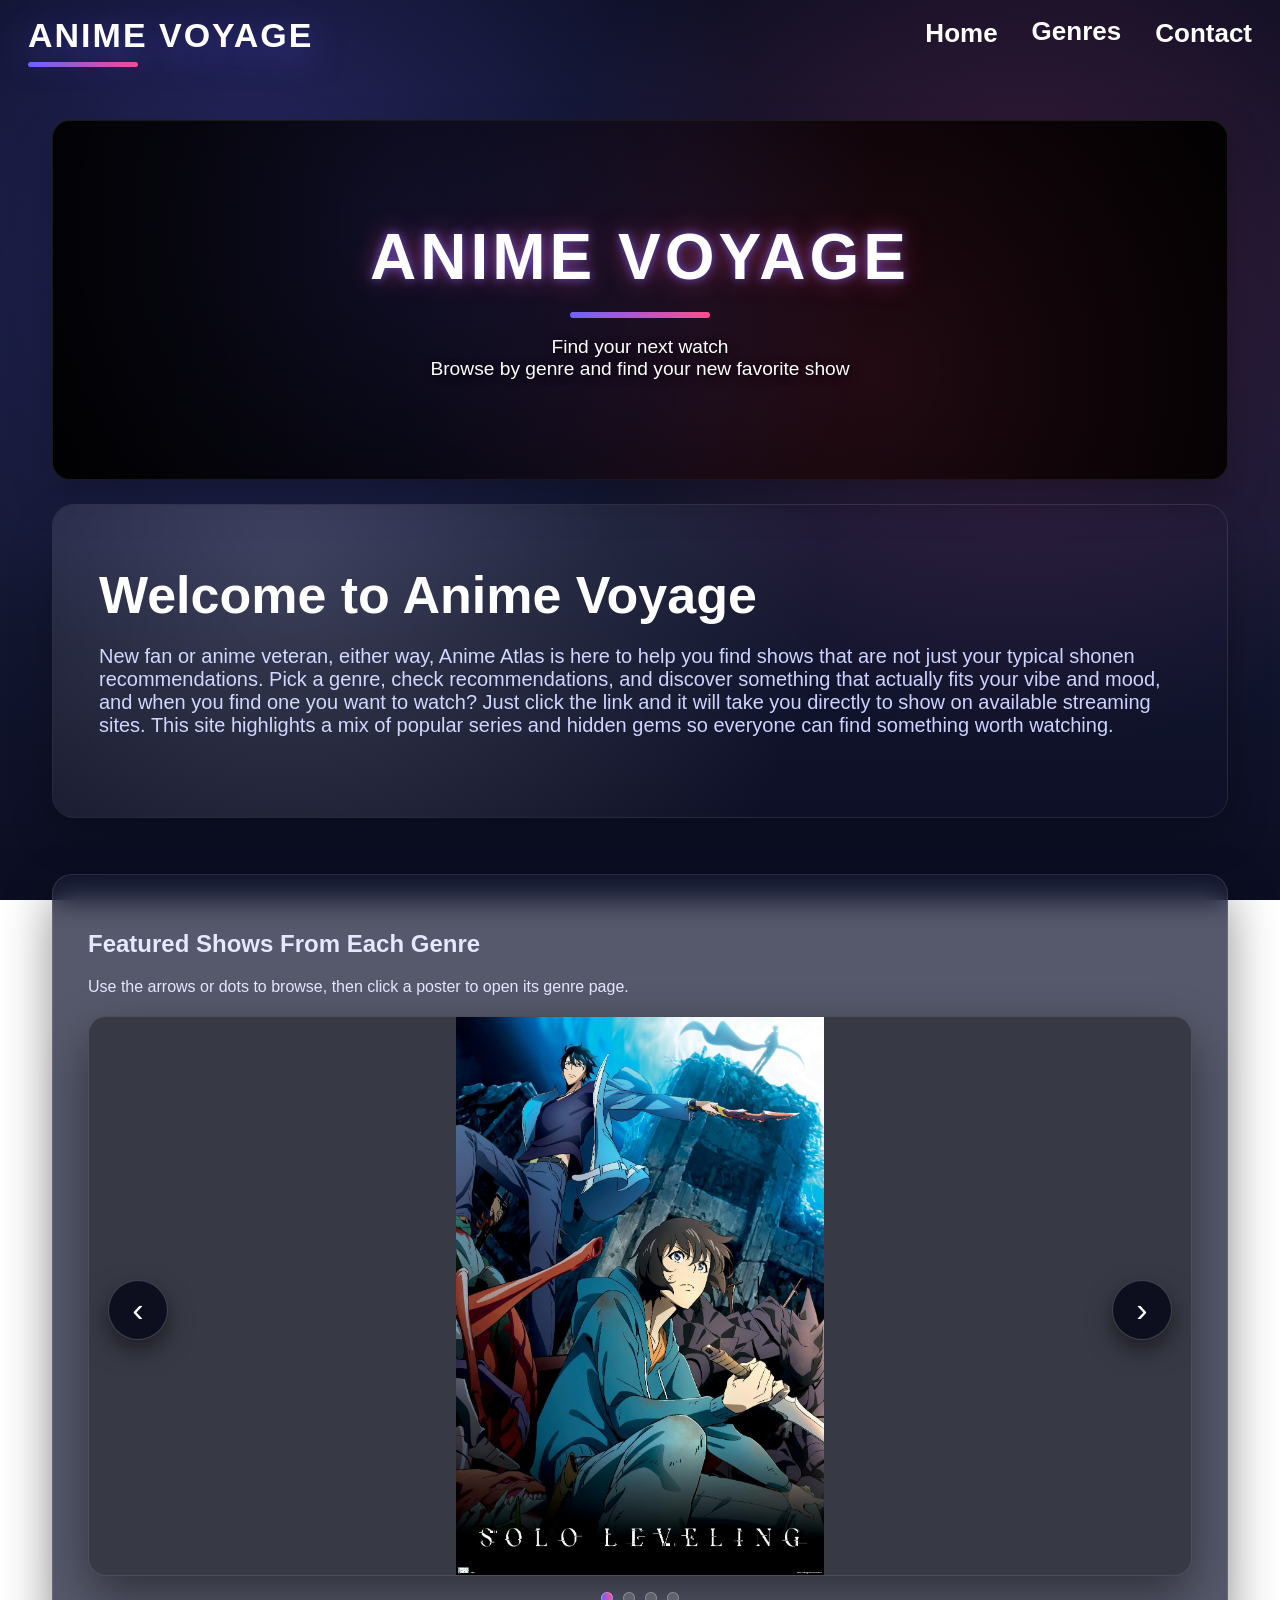
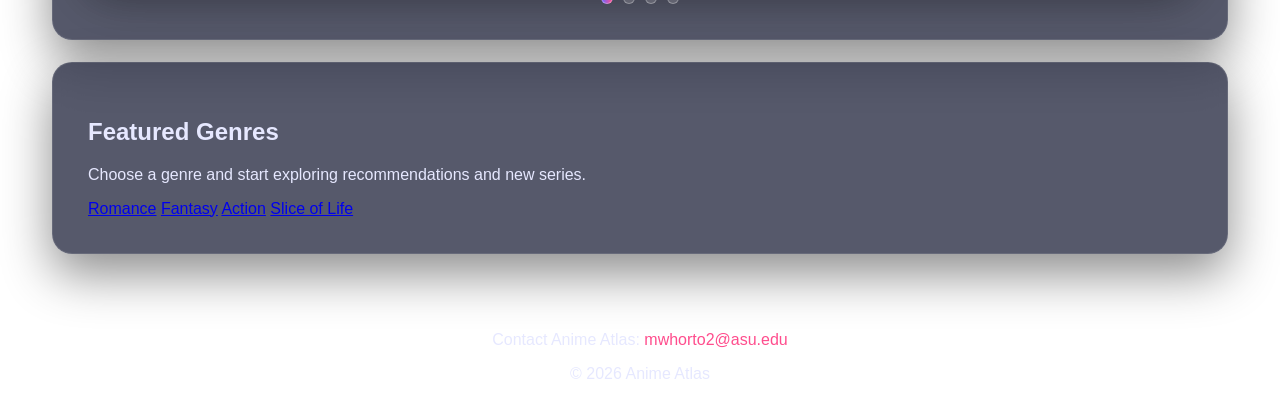
<file: index.html>
<!DOCTYPE html>
<html lang="en">
  <meta name="description" content="Anime Voyage is a website that helps fans discover anime across genres including romance, fantasy, action, and slice of life.">

<meta name="keywords" content="anime, anime recommendations, romance anime, fantasy anime, action anime, slice of life anime, anime voyage">

<meta name="author" content="Your Name">

<meta name="viewport" content="width=device-width, initial-scale=1.0">

<meta charset="UTF-8">
<head>
  <meta charset="UTF-8" />
  <meta name="viewport" content="width=device-width, initial-scale=1.0" />
  <title>Anime Voyage | Home</title>
  <link rel="stylesheet" href="style.css" />
</head>

<body>

<div id="wrapper">

  <header class="site-header">
    <a class="brand-link" href="index.html">Anime Voyage</a>
  </header>

  <nav class="site-nav" aria-label="Main navigation">
    <a href="index.html">Home</a>

    <details class="menu">
      <summary>Genres</summary>
      <div class="menu-panel">
        <a href="romance.html">Romance</a>
        <a href="fantasy.html">Fantasy</a>
        <a href="action.html">Action</a>
        <a href="SOL.html">Slice of Life</a>
      </div>
    </details>

    <a href="contact.html">Contact</a>
  </nav>

  <div class="video-banner">
    <video autoplay muted loop playsinline>
      <source src="animebanner.mp4" type="video/mp4">
      Your browser does not support the video tag.
    </video>

    <div class="banner-text">
      <h1 class="hero-title">ANIME VOYAGE</h1>
      <div class="hero-line"></div>
      <p>
        Find your next watch<br>
        Browse by genre and find your new favorite show
      </p>
    </div>
  </div>
</header>

    <main>

      <section class="hero hero-fantasy">
        <div class="hero-inner">
          <h2>Welcome to Anime Voyage</h2>
          <p>
            New fan or anime veteran, either way, Anime Atlas is here to help you find shows that are not just your typical shonen recommendations.
            Pick a genre, check recommendations, and discover something that actually fits your vibe and mood, and when you find one you want to watch?
            Just click the link and it will take you directly to show on available streaming sites. 
            This site highlights a mix of popular series and hidden gems so everyone can find something worth watching.
          </p>
        </div>
      </section>

    

      <section class="panel slider-panel">
        <h2>Featured Shows From Each Genre</h2>
        <p class="muted">Use the arrows or dots to browse, then click a poster to open its genre page.</p>

        <div class="carousel" aria-label="Featured shows carousel">
          <input type="radio" name="slides" id="s1" checked>
          <input type="radio" name="slides" id="s2">
          <input type="radio" name="slides" id="s3">
          <input type="radio" name="slides" id="s4">

          <div class="carousel-viewport">
            <div class="carousel-track">
              <a class="carousel-slide" href="action.html">
                <img src="sololeveling.jpg" alt="Solo Leveling">
                <span class="slide-caption">Solo Leveling • Action</span>
              </a>

              <a class="carousel-slide" href="fantasy.html">
                <img src="bookworm.jpg" alt="Ascendance of a Bookworm">
                <span class="slide-caption">Ascendance of a Bookworm • Fantasy</span>
              </a>

              <a class="carousel-slide" href="romance.html">
                <img src="romantickiller.jpg" alt="Romantic Killer">
                <span class="slide-caption">Romantic Killer • Romance</span>
              </a>

              <a class="carousel-slide" href="SOL.html">
                <img src="asilentvoice.jpg" alt="A Silent Voice">
                <span class="slide-caption">A Silent Voice • Slice of Life</span>
              </a>
            </div>
          </div>

         <div class="carousel-arrows" aria-hidden="true">
  <!-- Slide 1 (Solo Leveling) -->
  <label class="arrow left a1" for="s4">‹</label>
  <label class="arrow right a1" for="s2">›</label>

  <!-- Slide 2 (Bookworm) -->
  <label class="arrow left a2" for="s1">‹</label>
  <label class="arrow right a2" for="s3">›</label>

  <!-- Slide 3 (Romantic Killer) -->
  <label class="arrow left a3" for="s2">‹</label>
  <label class="arrow right a3" for="s4">›</label>

  <!-- Slide 4 (A Silent Voice) -->
  <label class="arrow left a4" for="s3">‹</label>
  <label class="arrow right a4" for="s1">›</label>
</div>

       

          <div class="carousel-dots" aria-label="Slide controls">
            <label class="dot" for="s1" aria-label="Slide 1"></label>
            <label class="dot" for="s2" aria-label="Slide 2"></label>
            <label class="dot" for="s3" aria-label="Slide 3"></label>
            <label class="dot" for="s4" aria-label="Slide 4"></label>
          </div>
        </div>
      </section>

      <section class="content-grid">
        <section class="panel">
          <h2>Featured Genres</h2>
          <p class="muted">Choose a genre and start exploring recommendations and new series.</p>

          <div class="chips">
            <a class="chip" href="romance.html">Romance</a>
            <a class="chip" href="fantasy.html">Fantasy</a>
            <a class="chip" href="action.html">Action</a>
            <a class="chip" href="SOL.html">Slice of Life</a>
          </div>
        </section>

      </section>

    </main>

  <footer>
  <p>
    Contact Anime Atlas:
    <a href="mailto:mwhorto2@asu.edu"">mwhorto2@asu.edu</a>
  </p>

  <p>
    &copy; 2026 Anime Atlas
  </p>
</footer>

  </div>
</body>
</html>
</file>
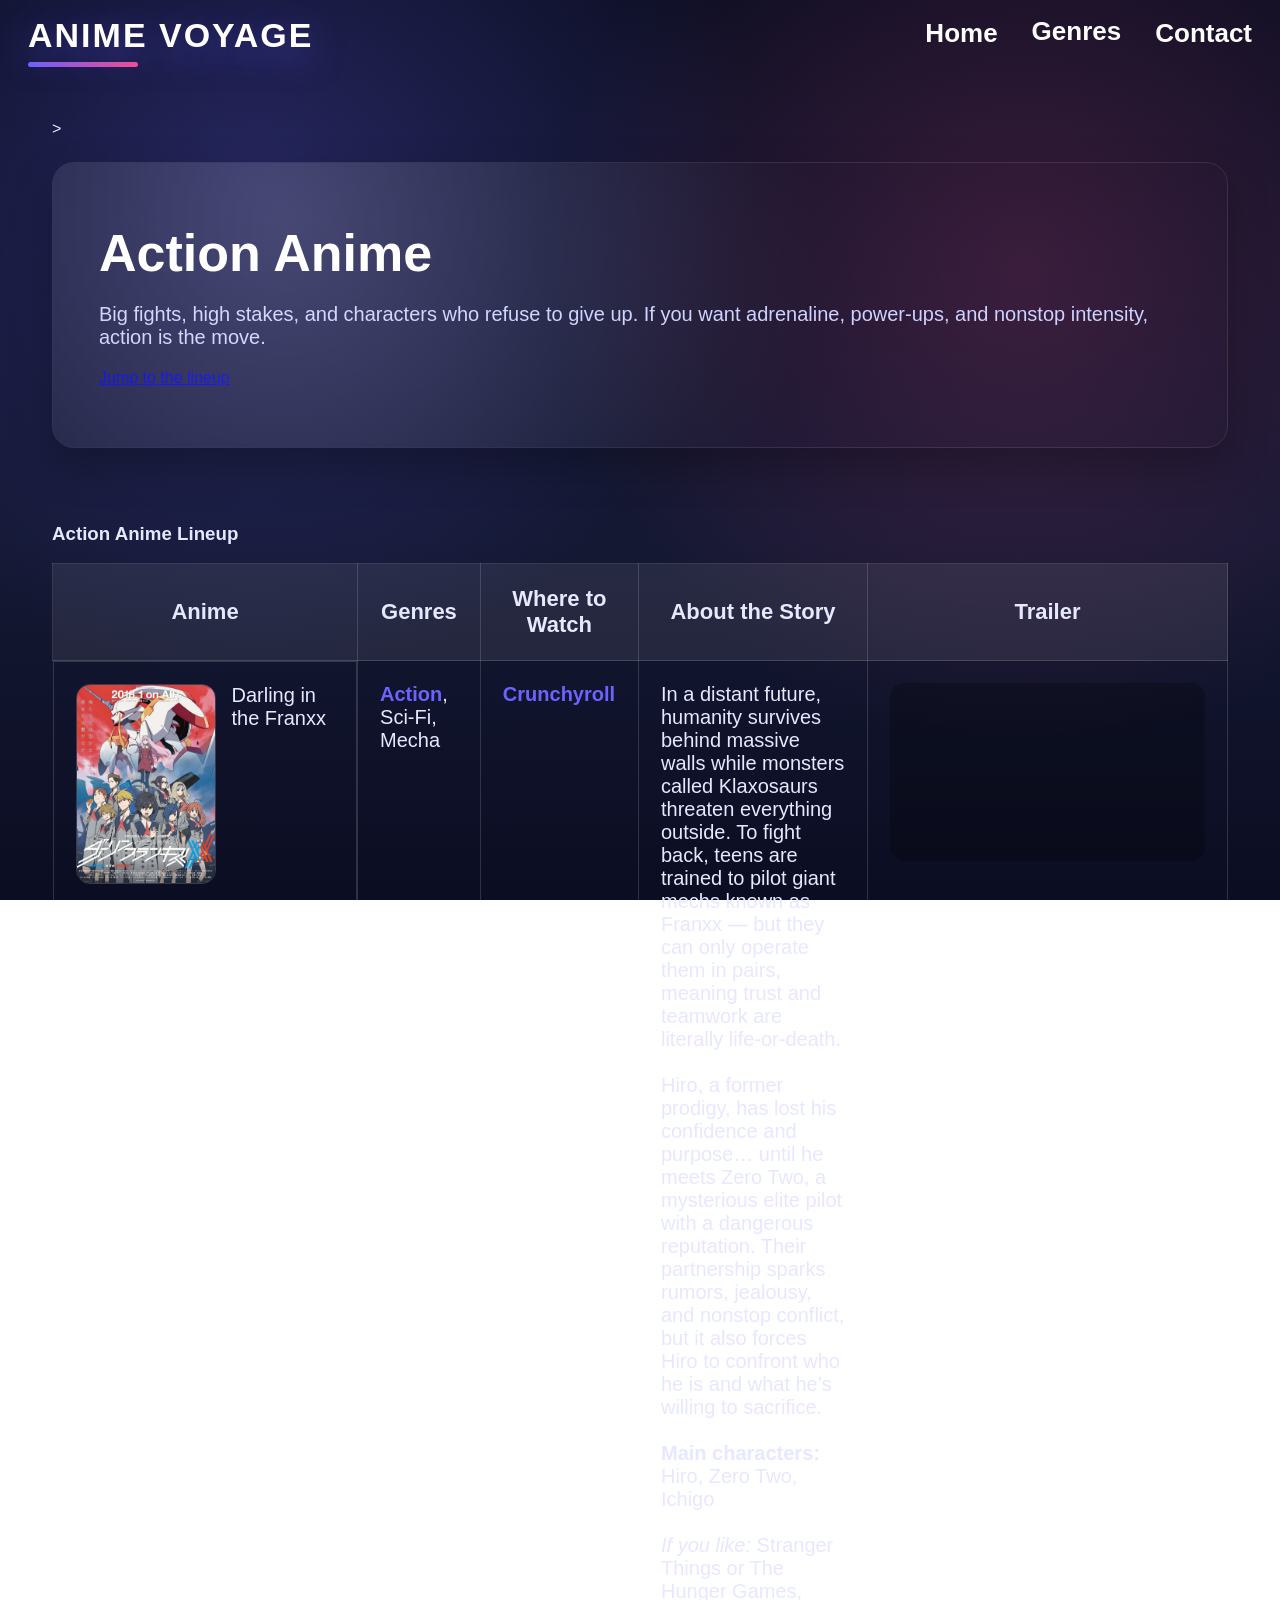
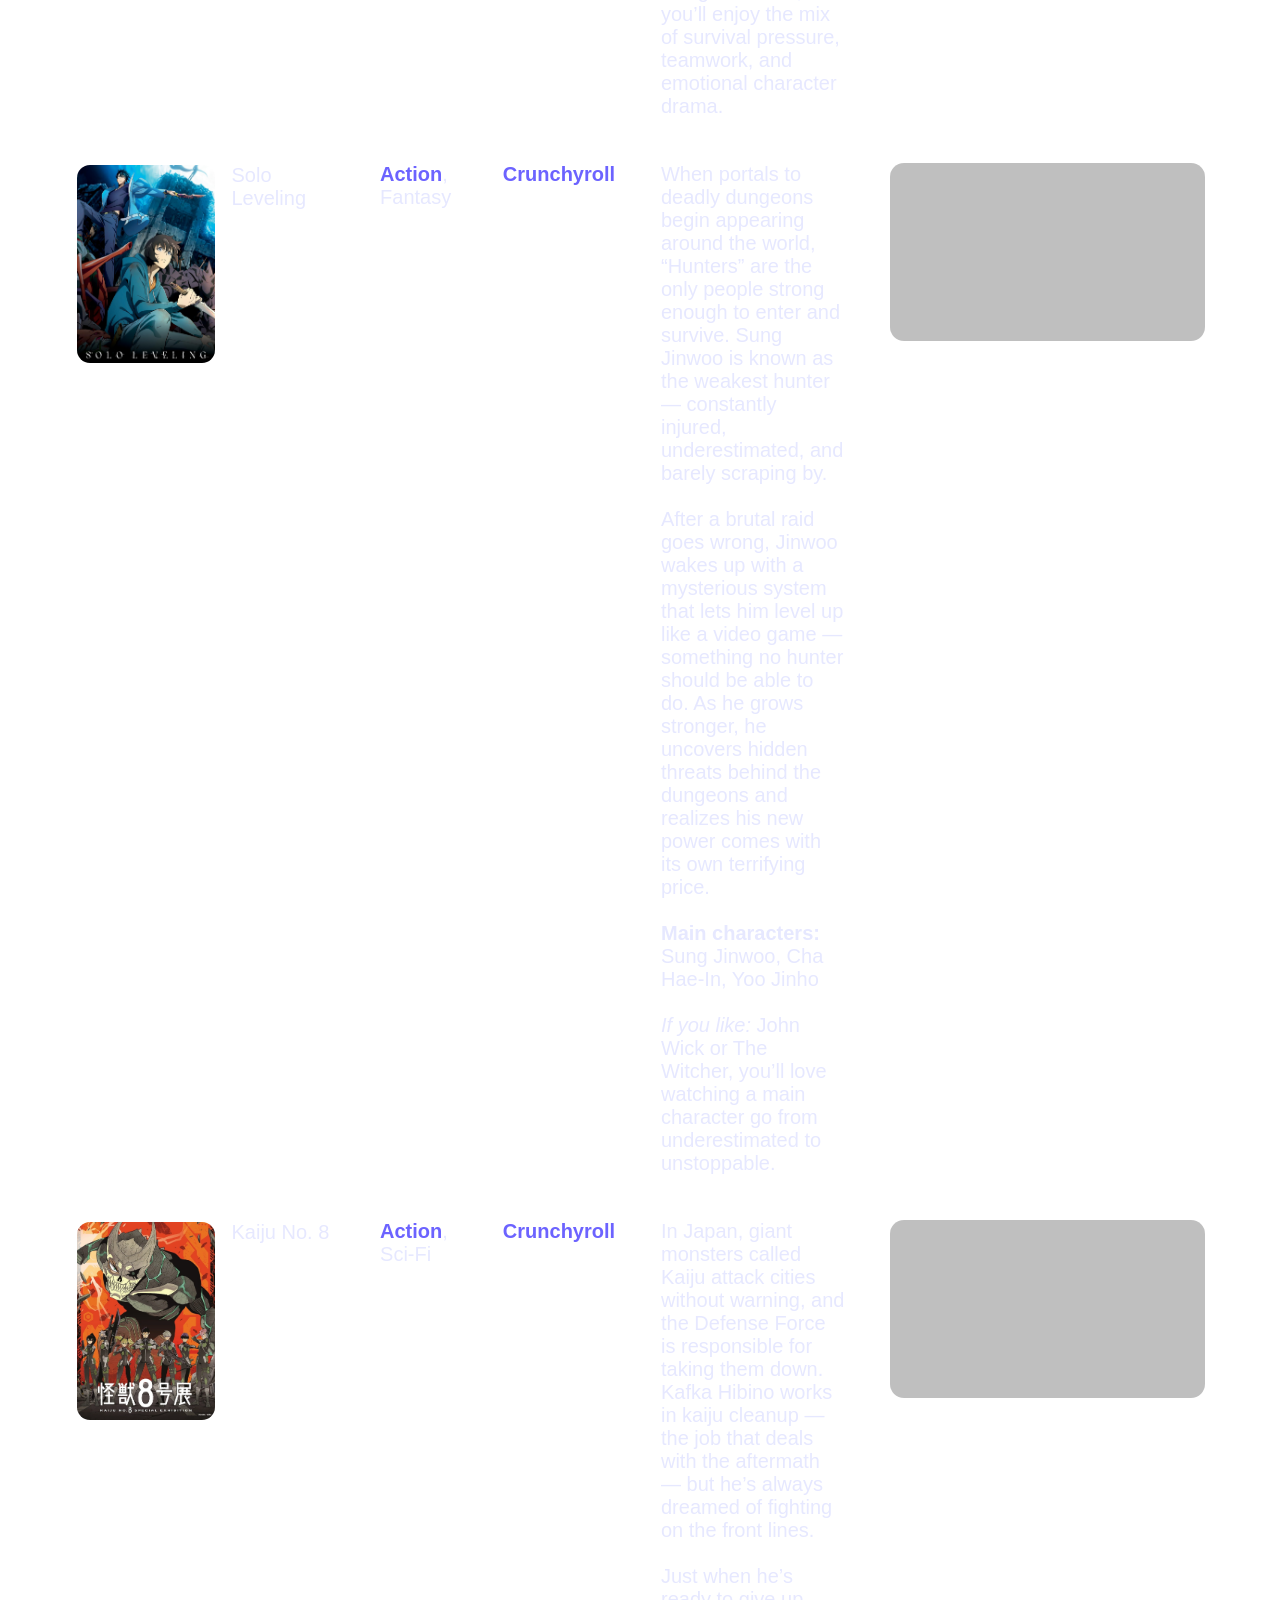
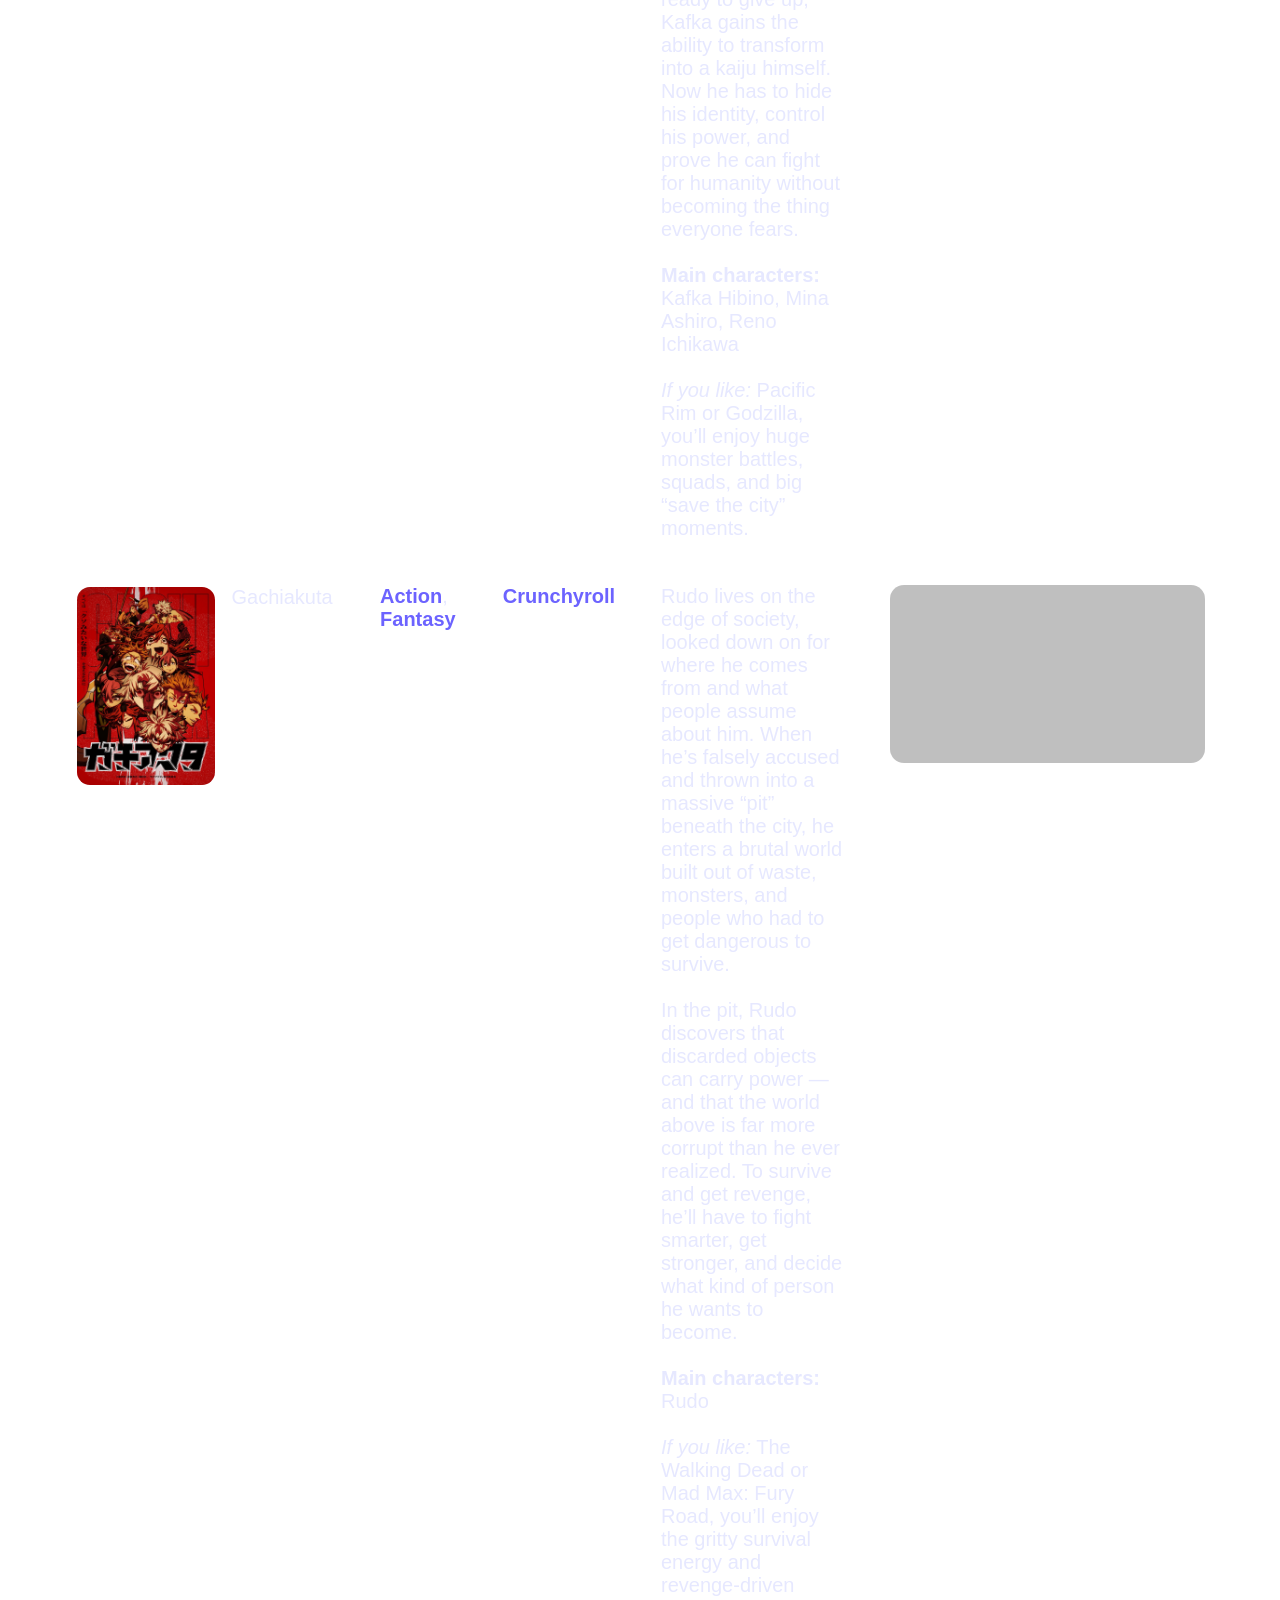
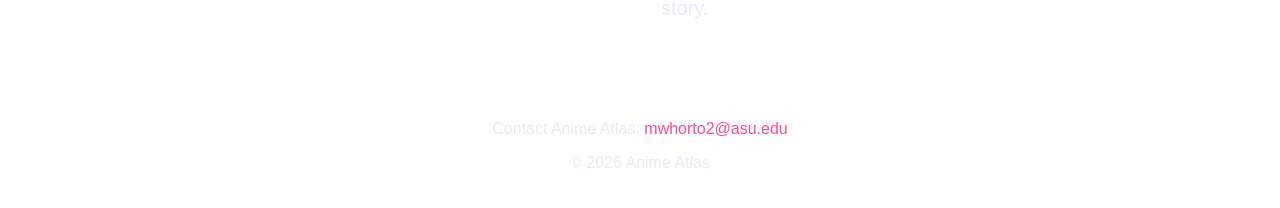
<file: action.html>
<!doctype html>
<html lang="en">
<head>
  <meta charset="UTF-8" />
  <meta name="viewport" content="width=device-width, initial-scale=1.0" />
  <title>Anime Voyage | Action</title>
  <link rel="stylesheet" href="style.css" />
</head>

<body>
  <div id="wrapper">

    <div class="topbar">

      <header class="site-header">
        <a class="brand-link" href="index.html">Anime Voyage</a>
      </header>

      <nav class="site-nav">
        <a href="index.html">Home</a>

        <details class="menu">
          <summary>Genres</summary>
          <div class="menu-panel">
            <a href="romance.html">Romance</a>
            <a href="fantasy.html">Fantasy</a>
            <a href="action.html">Action</a>
            <a href="SOL.html">Slice of Life</a>
          </div>
        </details>

        <a href="contact.html">Contact</a>
      </nav>

    </div>>

    <script>
      document.addEventListener("click", function (e) {
        const menu = document.querySelector(".menu");
        if (menu && !menu.contains(e.target)) {
          menu.open = false;
        }
      });
    </script>

    <main>
      <section class="hero hero-action">
        <div class="hero-inner">
          <h2>Action Anime</h2>
          <p>
            Big fights, high stakes, and characters who refuse to give up.
            If you want adrenaline, power-ups, and nonstop intensity, action is the move.
          </p>
          <a class="hero-btn" href="#lineup">Jump to the lineup</a>
        </div>
      </section>

      <section class="anime-table-section" id="lineup">
        <div class="table-box">
          <h3>Action Anime Lineup</h3>

          <div class="table-wrap">
            <table class="anime-table">

              <thead>
                <tr>
                  <th>Anime</th>
                  <th>Genres</th>
                  <th>Where to Watch</th>
                  <th>About the Story</th>
                  <th>Trailer</th>
                </tr>
              </thead>

              <tbody>

                <tr>
                  <td class="anime-cell">
                    <img src="darlingfranxx.jpg" alt="Darling in the Franxx" class="anime-img">
                    Darling in the Franxx
                  </td>
                  <td>
                    <a href="action.html">Action</a>, Sci-Fi, Mecha
                  </td>
                  <td>
                    <a href="https://www.crunchyroll.com/series/GY8VEQ95Y/darling-in-the-franxx" target="_blank" rel="noopener">Crunchyroll</a>
                  </td>
                  <td>
                    In a distant future, humanity survives behind massive walls while monsters called
                    Klaxosaurs threaten everything outside. To fight back, teens are trained to pilot
                    giant mechs known as Franxx — but they can only operate them in pairs, meaning trust
                    and teamwork are literally life-or-death.
                    <br><br>
                    Hiro, a former prodigy, has lost his confidence and purpose… until he meets Zero Two,
                    a mysterious elite pilot with a dangerous reputation. Their partnership sparks rumors,
                    jealousy, and nonstop conflict, but it also forces Hiro to confront who he is and what
                    he’s willing to sacrifice.
                    <br><br>
                    <strong>Main characters:</strong> Hiro, Zero Two, Ichigo
                    <br><br>
                    <em>If you like:</em> Stranger Things or The Hunger Games,
                    you’ll enjoy the mix of survival pressure, teamwork, and emotional character drama.
                  </td>
                  <td>
                    <iframe
                      src="https://www.youtube.com/embed/xiNeXCUosSg"
                      title="Darling in the Franxx Trailer"
                      allow="accelerometer; autoplay; clipboard-write; encrypted-media; gyroscope; picture-in-picture; web-share"
                      referrerpolicy="strict-origin-when-cross-origin"
                      allowfullscreen
                      loading="lazy"></iframe>
                  </td>
                </tr>

                <tr>
                  <td class="anime-cell">
                    <img src="sololeveling.jpg" alt="Solo Leveling" class="anime-img">
                    Solo Leveling
                  </td>
                  <td>
                    <a href="action.html">Action</a>, Fantasy
                  </td>
                  <td>
                    <a href="https://www.crunchyroll.com/series/GDKHZEJ0K/solo-leveling" target="_blank" rel="noopener">Crunchyroll</a>
                  </td>
                  <td>
                    When portals to deadly dungeons begin appearing around the world, “Hunters” are the only
                    people strong enough to enter and survive. Sung Jinwoo is known as the weakest hunter —
                    constantly injured, underestimated, and barely scraping by.
                    <br><br>
                    After a brutal raid goes wrong, Jinwoo wakes up with a mysterious system that lets him
                    level up like a video game — something no hunter should be able to do. As he grows stronger,
                    he uncovers hidden threats behind the dungeons and realizes his new power comes with its own
                    terrifying price.
                    <br><br>
                    <strong>Main characters:</strong> Sung Jinwoo, Cha Hae-In, Yoo Jinho
                    <br><br>
                    <em>If you like:</em> John Wick or The Witcher,
                    you’ll love watching a main character go from underestimated to unstoppable.
                  </td>
                  <td>
                    <iframe
                      src="https://www.youtube.com/embed/YvGSK8mIlt8"
                      title="Solo Leveling Trailer"
                      allow="accelerometer; autoplay; clipboard-write; encrypted-media; gyroscope; picture-in-picture; web-share"
                      referrerpolicy="strict-origin-when-cross-origin"
                      allowfullscreen
                      loading="lazy"></iframe>
                  </td>
                </tr>

                <tr>
                  <td class="anime-cell">
                    <img src="kaiju8.jpg" alt="Kaiju No. 8" class="anime-img">
                    Kaiju No. 8
                  </td>
                  <td>
                    <a href="action.html">Action</a>, Sci-Fi
                  </td>
                  <td>
                    <a href="https://www.crunchyroll.com/series/GG5H5XQ7D/kaiju-no-8" target="_blank" rel="noopener">Crunchyroll</a>
                  </td>
                  <td>
                    In Japan, giant monsters called Kaiju attack cities without warning, and the Defense Force
                    is responsible for taking them down. Kafka Hibino works in kaiju cleanup — the job that deals
                    with the aftermath — but he’s always dreamed of fighting on the front lines.
                    <br><br>
                    Just when he’s ready to give up, Kafka gains the ability to transform into a kaiju himself.
                    Now he has to hide his identity, control his power, and prove he can fight for humanity without
                    becoming the thing everyone fears.
                    <br><br>
                    <strong>Main characters:</strong> Kafka Hibino, Mina Ashiro, Reno Ichikawa
                    <br><br>
                    <em>If you like:</em> Pacific Rim or Godzilla,
                    you’ll enjoy huge monster battles, squads, and big “save the city” moments.
                  </td>
                  <td>
                    <iframe
                      src="https://www.youtube.com/embed/FsAKMsUjaK0"
                      title="Kaiju No. 8 Trailer"
                      allow="accelerometer; autoplay; clipboard-write; encrypted-media; gyroscope; picture-in-picture; web-share"
                      referrerpolicy="strict-origin-when-cross-origin"
                      allowfullscreen
                      loading="lazy"></iframe>
                  </td>
                </tr>

                <tr>
                  <td class="anime-cell">
                    <img src="gachiakuta.jpg" alt="Gachiakuta" class="anime-img">
                    Gachiakuta
                  </td>
                  <td>
                    <a href="action.html">Action</a>,
                    <a href="fantasy.html">Fantasy</a>
                  </td>
                  <td>
                    <a href="https://www.crunchyroll.com/series/GP5HJ84P7/gachiakuta" target="_blank" rel="noopener">Crunchyroll</a>
                  </td>
                  <td>
                    Rudo lives on the edge of society, looked down on for where he comes from and what people
                    assume about him. When he’s falsely accused and thrown into a massive “pit” beneath the city,
                    he enters a brutal world built out of waste, monsters, and people who had to get dangerous to survive.
                    <br><br>
                    In the pit, Rudo discovers that discarded objects can carry power — and that the world above
                    is far more corrupt than he ever realized. To survive and get revenge, he’ll have to fight smarter,
                    get stronger, and decide what kind of person he wants to become.
                    <br><br>
                    <strong>Main characters:</strong> Rudo
                    <br><br>
                    <em>If you like:</em> The Walking Dead or Mad Max: Fury Road,
                    you’ll enjoy the gritty survival energy and revenge-driven story.
                  </td>
                  <td>
                    <iframe
                      src="https://www.youtube.com/embed/VtHD9MlW6mA"
                      title="Gachiakuta Trailer"
                      allow="accelerometer; autoplay; clipboard-write; encrypted-media; gyroscope; picture-in-picture; web-share"
                      referrerpolicy="strict-origin-when-cross-origin"
                      allowfullscreen
                      loading="lazy"></iframe>
                  </td>
                </tr>

              </tbody>
            </table>
          </div>

        </div>
      </section>
    </main>
<footer>
  <p>
    Contact Anime Atlas:
    <a href="mailto:mwhorto2@asu.edu">mwhorto2@asu.edu</a>
  </p>

  <p>
    &copy; 2026 Anime Atlas
  </p>
</footer>
  </div>
</body>
</html>
</file>
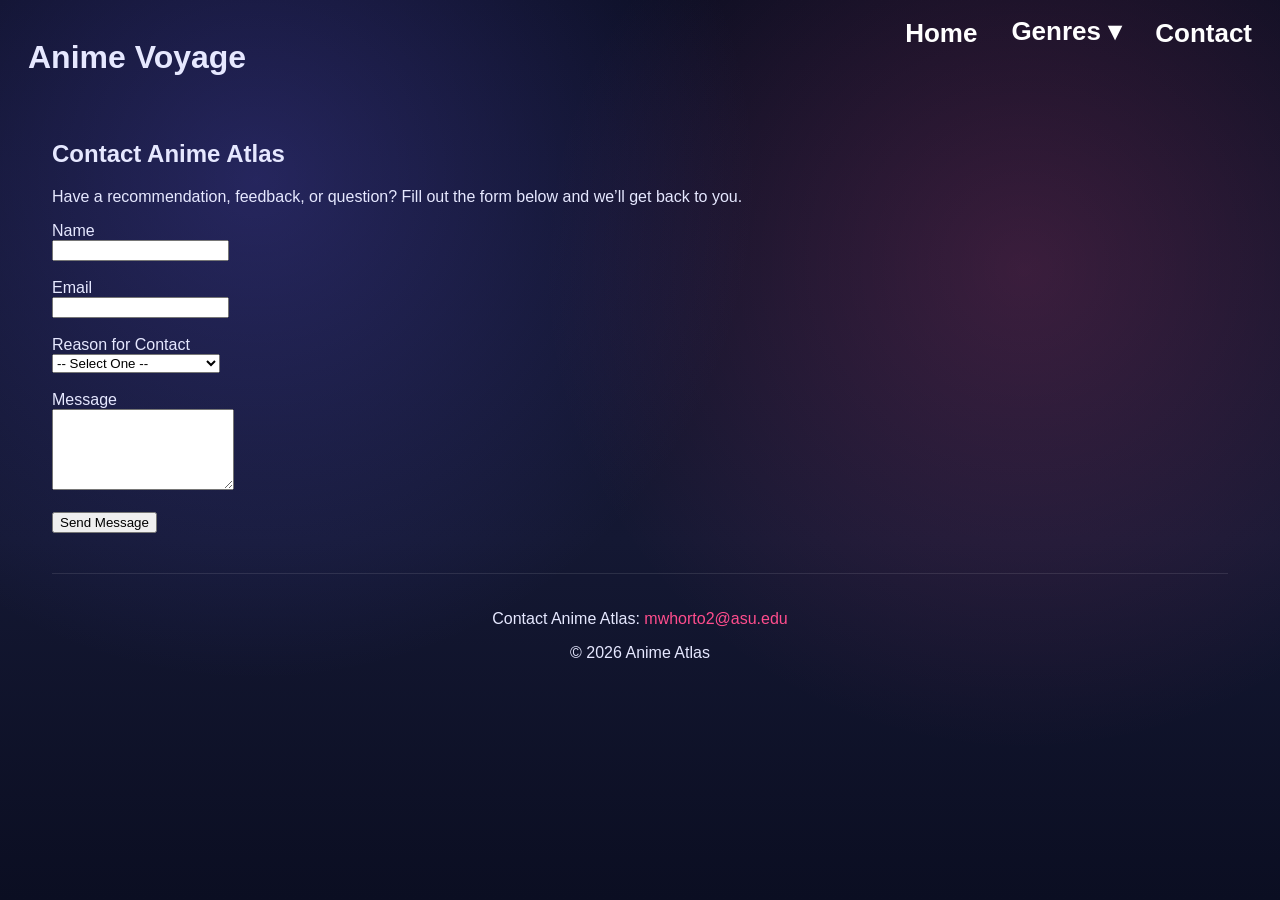
<file: contact.html>
<!doctype html>
<html lang="en">
<head>
  <meta charset="UTF-8" />
  <meta name="viewport" content="width=device-width, initial-scale=1.0" />
  <title> Anime Voyage | Contact</title>
  <link rel="stylesheet" href="style.css" />
</head>

<body>
  <div id="wrapper">

    <!-- Header -->
    <header class="site-header">
      <h1 class="site-title">Anime Voyage</h1>
    </header>

    <!-- Navigation -->
<nav class="site-nav">
  <a href="index.html">Home</a>

  <details class="menu">
    <summary>Genres ▾</summary>
    <div class="menu-panel">
      <a href="romance.html">Romance</a>
      <a href="fantasy.html">Fantasy</a>
      <a href="action.html">Action</a>
      <a href="SOL.html">Slice of Life</a>
    </div>
  </details>

  <a href="contact.html">Contact</a>
</nav>

<script>
document.addEventListener("click", function(e){
  const menu = document.querySelector(".menu");
  if(menu && !menu.contains(e.target)){
    menu.removeAttribute("open");
  }
});
</script>




    <!-- Main Content -->
    <main>
      <section class="feature">
        <h2>Contact Anime Atlas</h2>
        <p>
          Have a recommendation, feedback, or question?  
          Fill out the form below and we’ll get back to you.
        </p>

        <form class="contact-form">
          <label for="name">Name</label><br>
          <input type="text" id="name" name="name" required><br><br>

          <label for="email">Email</label><br>
          <input type="email" id="email" name="email" required><br><br>

        <label for="reason">Reason for Contact</label><br>
        <select id="reason" name="reason">
            <option value="">-- Select One --</option>
            <option value="question">General Question</option>
            <option value="recommend">Anime Recommendation</option>
            <option value="feedback">Website Feedback</option>
            <option value="other">Other</option>
</select>
<br><br>
          <label for="message">Message</label><br>
          <textarea id="message" name="message" rows="5" required></textarea><br><br>

          <input type="submit" value="Send Message">
        </form>
      </section>
    </main>

    <!-- Footer -->
  <footer>
  <p>
    Contact Anime Atlas:
    <a href="mailto:mwhorto2@asu.edu"">mwhorto2@asu.edu</a>
  </p>

  <p>
    &copy; 2026 Anime Atlas
  </p>
</footer>

  </div>
</body>
</html>
</file>
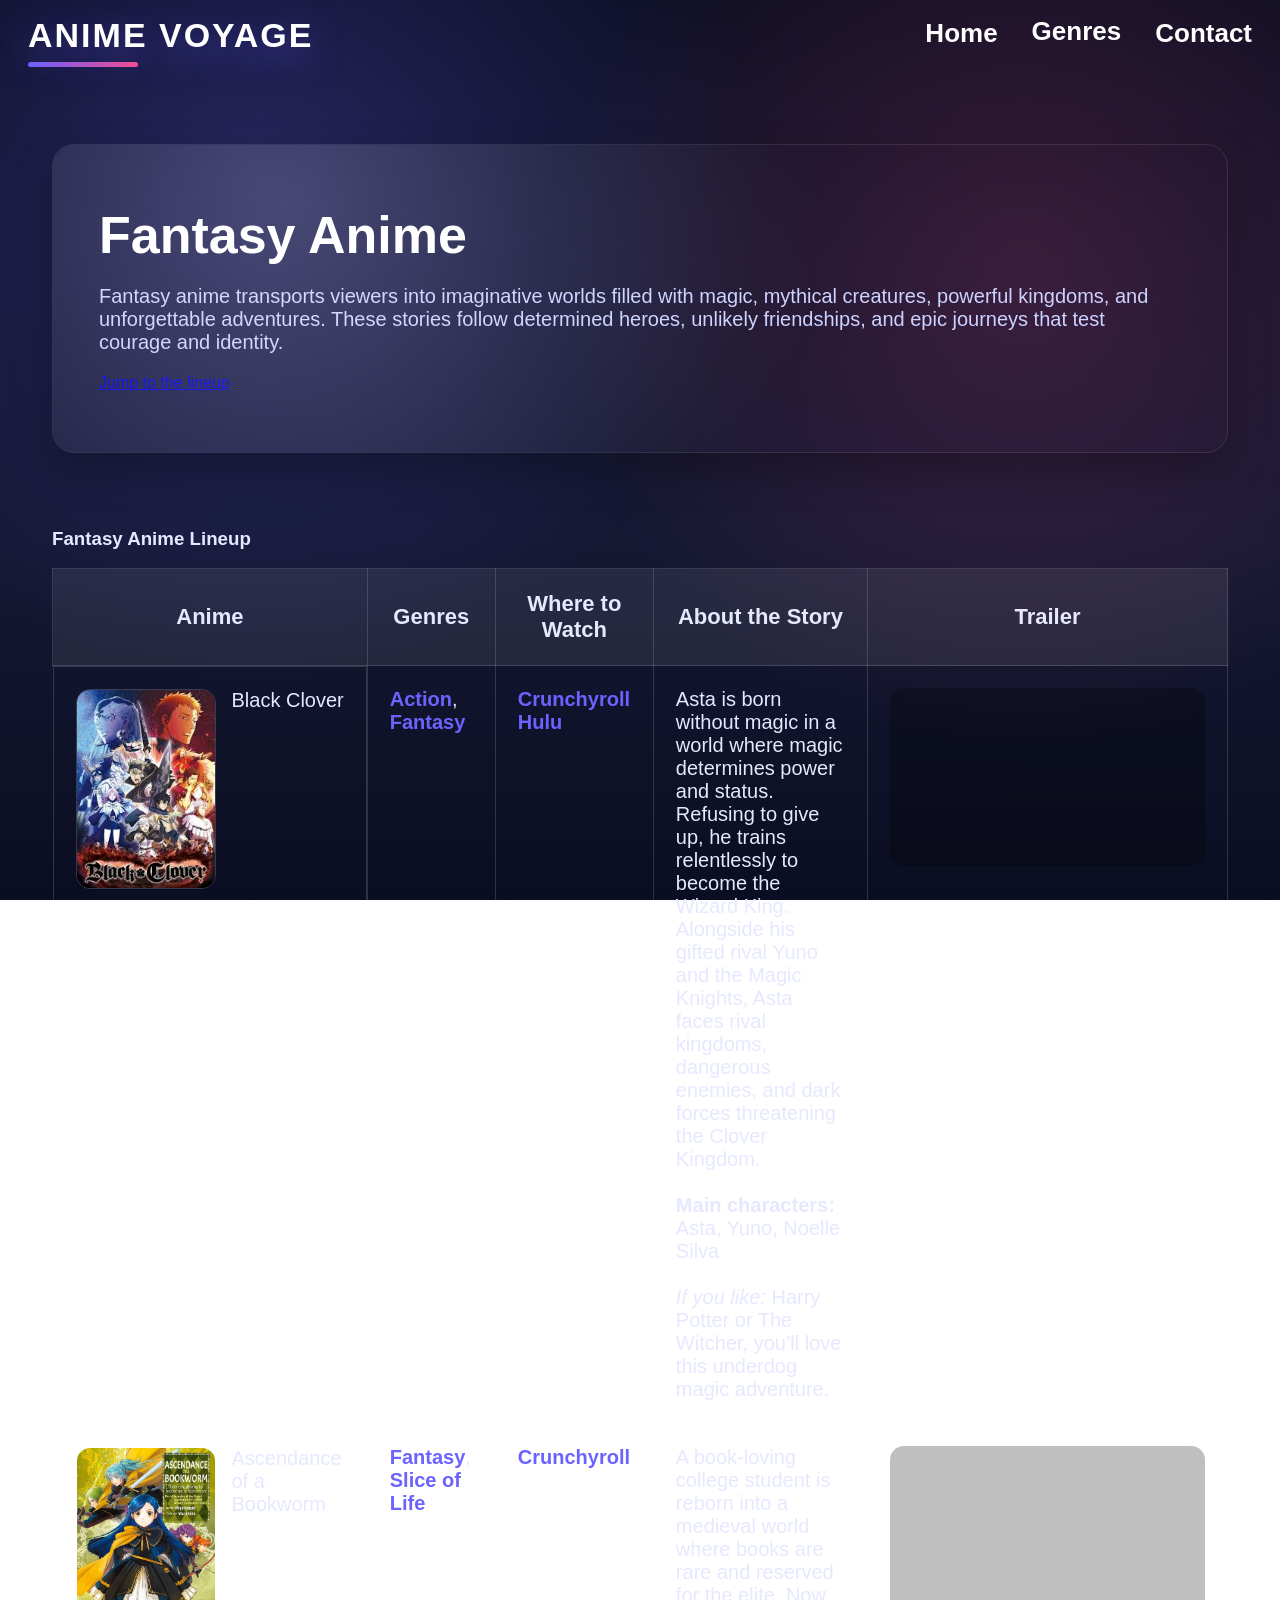
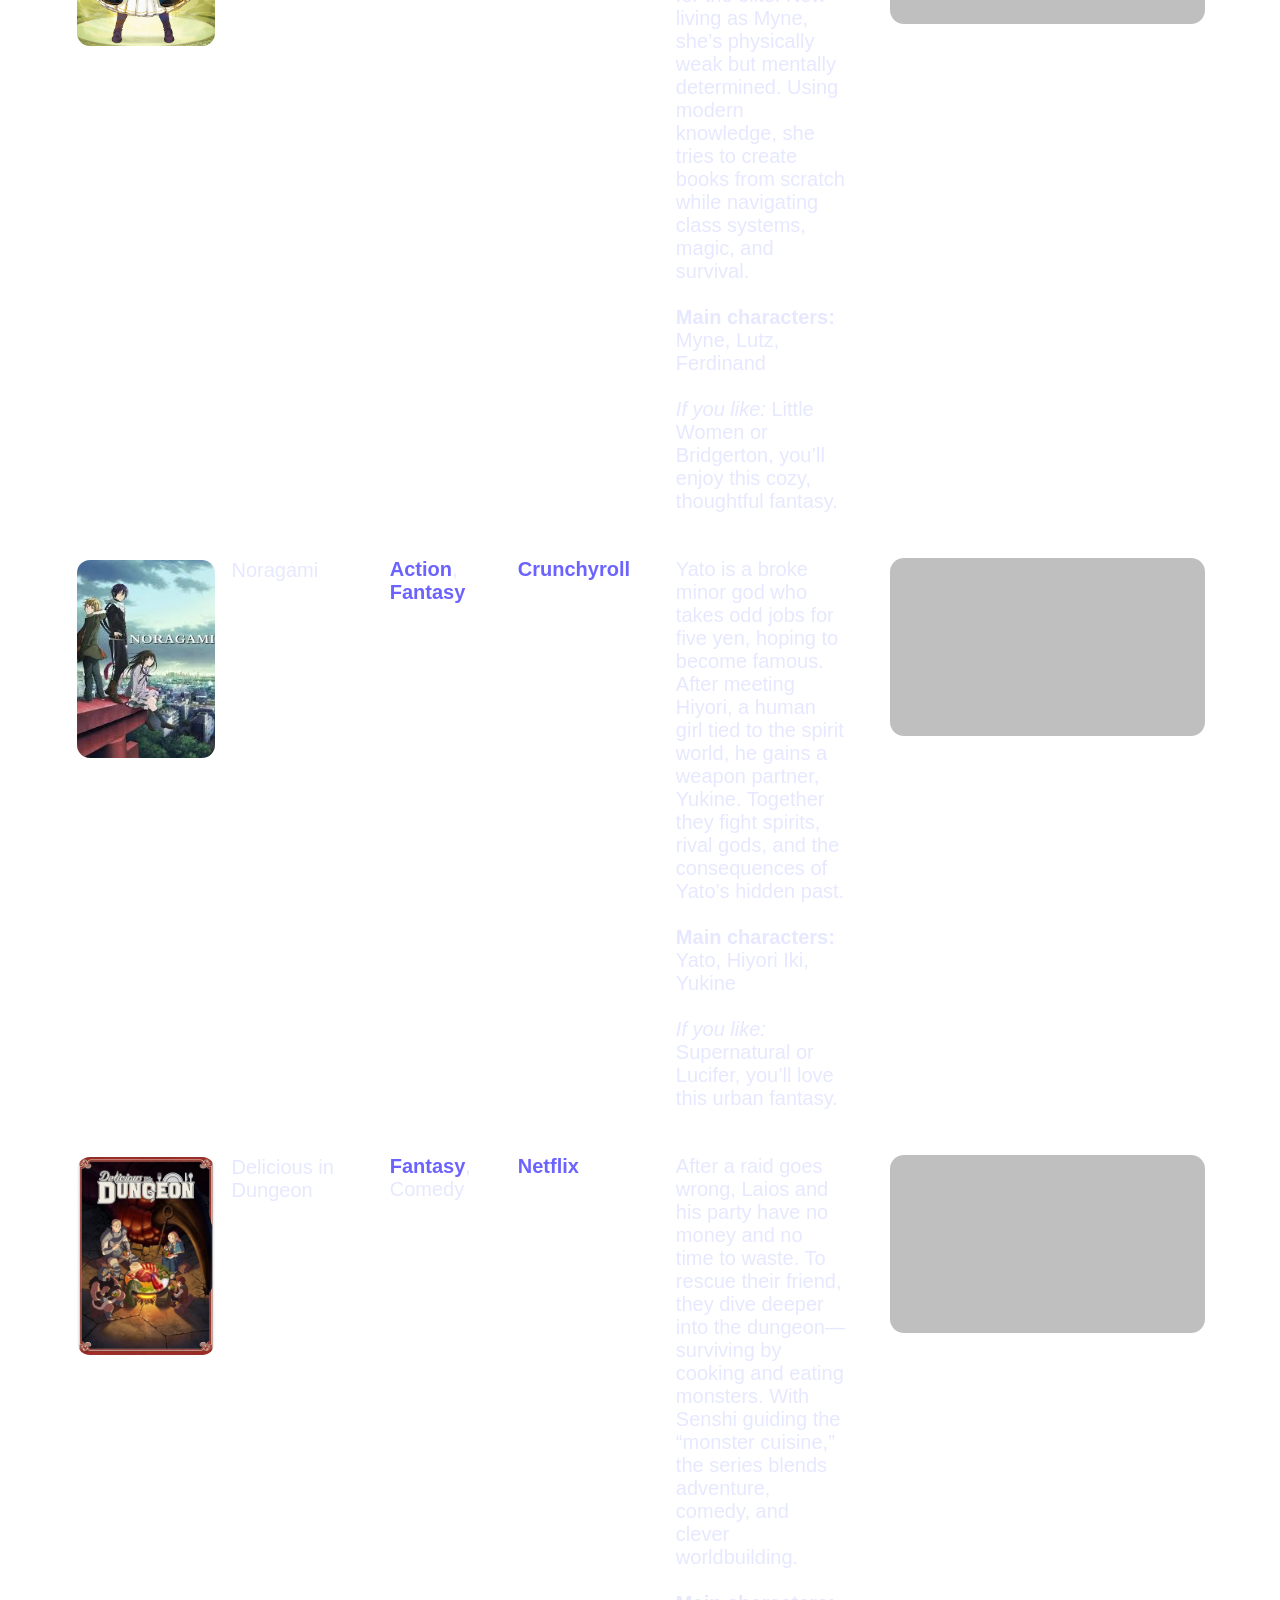
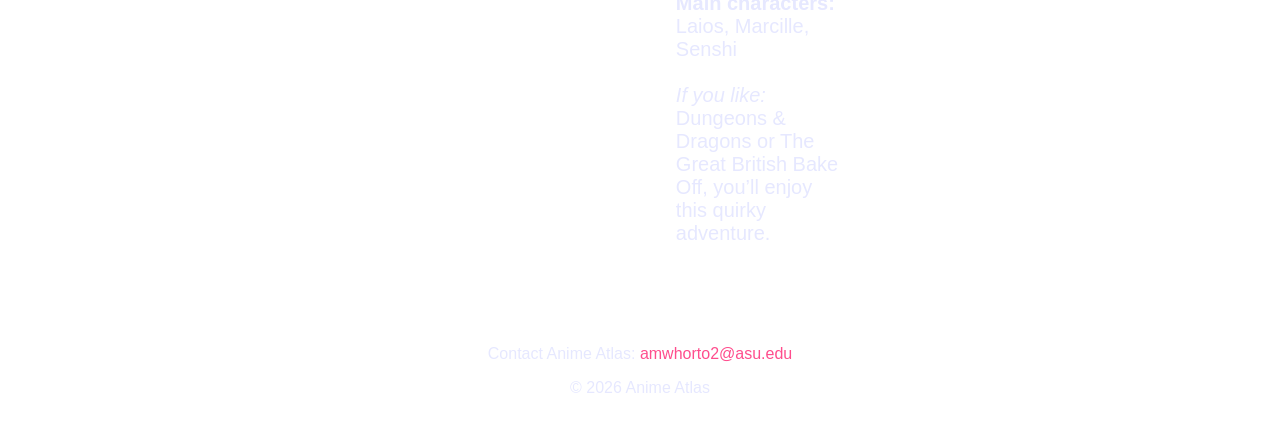
<file: fantasy.html>
<!doctype html>
<html lang="en">
<head>
  <meta charset="UTF-8" />
  <meta name="viewport" content="width=device-width, initial-scale=1.0" />
  <title>Anime Voyage | Fantasy</title>
  <link rel="stylesheet" href="style.css" />
</head>

<body>
  <div id="wrapper">

    <div class="topbar">

      <header class="site-header">
        <a class="brand-link" href="index.html">Anime Voyage</a>
      </header>

      <nav class="site-nav">
        <a href="index.html">Home</a>

        <details class="menu">
          <summary>Genres</summary>
          <div class="menu-panel">
            <a href="romance.html">Romance</a>
            <a href="fantasy.html">Fantasy</a>
            <a href="action.html">Action</a>
            <a href="SOL.html">Slice of Life</a>
          </div>
        </details>

        <a href="contact.html">Contact</a>
      </nav>

    </div>

    <script>
      document.addEventListener("click", function(e){
        const menu = document.querySelector(".menu");
        if(menu && !menu.contains(e.target)){
          menu.removeAttribute("open");
        }
      });
    </script>

    <main>
      <section class="hero hero-fantasy">
        <div class="hero-inner">
          <h2>Fantasy Anime</h2>
          <p>
            Fantasy anime transports viewers into imaginative worlds filled with magic,
            mythical creatures, powerful kingdoms, and unforgettable adventures.
            These stories follow determined heroes, unlikely friendships, and epic journeys
            that test courage and identity.
          </p>
          <a class="hero-btn" href="#lineup">Jump to the lineup</a>
        </div>
      </section>

      <section class="anime-table-section" id="lineup">

  <div class="table-box">
    <h3>Fantasy Anime Lineup</h3>

    <div class="table-wrap">
      <table class="anime-table">

        <thead>
          <tr>
            <th>Anime</th>
            <th>Genres</th>
            <th>Where to Watch</th>
            <th>About the Story</th>
            <th>Trailer</th>
          </tr>
        </thead>
            <tbody>
              <tr>
                <td class="anime-cell">
                  <img src="blackclover.jpg" alt="Black Clover" class="anime-img">
                  Black Clover
                </td>
                <td>
                  <a href="action.html">Action</a>, <a href="fantasy.html">Fantasy</a>
                </td>
                <td>
                  <a href="https://www.crunchyroll.com/series/GRE50KV36/black-clover" target="_blank" rel="noopener">Crunchyroll</a><br>
                  <a href="https://www.hulu.com/series/black-clover-f6451467-97a8-4ddf-9ae8-e9e4cbb53fc8" target="_blank" rel="noopener">Hulu</a>
                </td>
                <td>
                  Asta is born without magic in a world where magic determines power and status.
                  Refusing to give up, he trains relentlessly to become the Wizard King.
                  Alongside his gifted rival Yuno and the Magic Knights, Asta faces rival kingdoms,
                  dangerous enemies, and dark forces threatening the Clover Kingdom.
                  <br><br>
                  <strong>Main characters:</strong> Asta, Yuno, Noelle Silva
                  <br><br>
                  <em>If you like:</em> Harry Potter or The Witcher, you’ll love this underdog magic adventure.
                </td>
                <td>
                  <iframe
                    src="https://www.youtube.com/embed/Wipd9hjjyp8"
                    title="Black Clover Trailer"
                    allow="accelerometer; autoplay; clipboard-write; encrypted-media; gyroscope; picture-in-picture"
                    allowfullscreen>
                  </iframe>
                </td>
              </tr>

              <tr>
                <td class="anime-cell">
                  <img src="bookworm.jpg" alt="Ascendance of a Bookworm" class="anime-img">
                  Ascendance of a Bookworm
                </td>
                <td>
                  <a href="fantasy.html">Fantasy</a>, <a href="SOL.html">Slice of Life</a>
                </td>
                <td>
                  <a href="https://www.crunchyroll.com/series/G6793XKZY/ascendance-of-a-bookworm" target="_blank" rel="noopener">Crunchyroll</a>
                </td>
                <td>
                  A book-loving college student is reborn into a medieval world where books are rare
                  and reserved for the elite. Now living as Myne, she’s physically weak but mentally determined.
                  Using modern knowledge, she tries to create books from scratch while navigating class systems,
                  magic, and survival.
                  <br><br>
                  <strong>Main characters:</strong> Myne, Lutz, Ferdinand
                  <br><br>
                  <em>If you like:</em> Little Women or Bridgerton, you’ll enjoy this cozy, thoughtful fantasy.
                </td>
                <td>
                  <iframe
                    src="https://www.youtube.com/embed/Wo28IopG2WE"
                    title="Ascendance of a Bookworm Trailer"
                    allow="accelerometer; autoplay; clipboard-write; encrypted-media; gyroscope; picture-in-picture"
                    allowfullscreen>
                  </iframe>
                </td>
              </tr>

              <tr>
                <td class="anime-cell">
                  <img src="noragami.jpg" alt="Noragami" class="anime-img">
                  Noragami
                </td>
                <td>
                  <a href="action.html">Action</a>, <a href="fantasy.html">Fantasy</a>
                </td>
                <td>
                  <a href="https://www.crunchyroll.com/series/G6WEV3WM6/noragami" target="_blank" rel="noopener">Crunchyroll</a>
                </td>
                <td>
                  Yato is a broke minor god who takes odd jobs for five yen, hoping to become famous.
                  After meeting Hiyori, a human girl tied to the spirit world, he gains a weapon partner, Yukine.
                  Together they fight spirits, rival gods, and the consequences of Yato’s hidden past.
                  <br><br>
                  <strong>Main characters:</strong> Yato, Hiyori Iki, Yukine
                  <br><br>
                  <em>If you like:</em> Supernatural or Lucifer, you’ll love this urban fantasy.
                </td>
                <td>
                  <iframe
                    src="https://www.youtube.com/embed/sbTHV79TD8Q"
                    title="Noragami Trailer"
                    allow="accelerometer; autoplay; clipboard-write; encrypted-media; gyroscope; picture-in-picture"
                    allowfullscreen>
                  </iframe>
                </td>
              </tr>

              <tr>
                <td class="anime-cell">
                  <img src="dungeon.jpg" alt="Delicious in Dungeon" class="anime-img">
                  Delicious in Dungeon
                </td>
                <td>
                  <a href="fantasy.html">Fantasy</a>, Comedy
                </td>
                <td>
                  <a href="https://www.netflix.com/title/81564899" target="_blank" rel="noopener">Netflix</a>
                </td>
                <td>
                  After a raid goes wrong, Laios and his party have no money and no time to waste.
                  To rescue their friend, they dive deeper into the dungeon—surviving by cooking and eating monsters.
                  With Senshi guiding the “monster cuisine,” the series blends adventure, comedy, and clever worldbuilding.
                  <br><br>
                  <strong>Main characters:</strong> Laios, Marcille, Senshi
                  <br><br>
                  <em>If you like:</em> Dungeons & Dragons or The Great British Bake Off, you’ll enjoy this quirky adventure.
                </td>
                <td>
                  <iframe
                    src="https://www.youtube.com/embed/n5JEoD7keVo"
                    title="Delicious in Dungeon Trailer"
                    allow="accelerometer; autoplay; clipboard-write; encrypted-media; gyroscope; picture-in-picture"
                    allowfullscreen>
                  </iframe>
                </td>
              </tr>

            </tbody>
          </table>
        </div>
      </section>
    </main>

    <footer>
  <p>
    Contact Anime Atlas:
    <a href="mailto:mwhorto2@asu.edu"">amwhorto2@asu.edu</a>
  </p>

  <p>
    &copy; 2026 Anime Atlas
  </p>
</footer>

  </div>
</body>
</html>
</file>
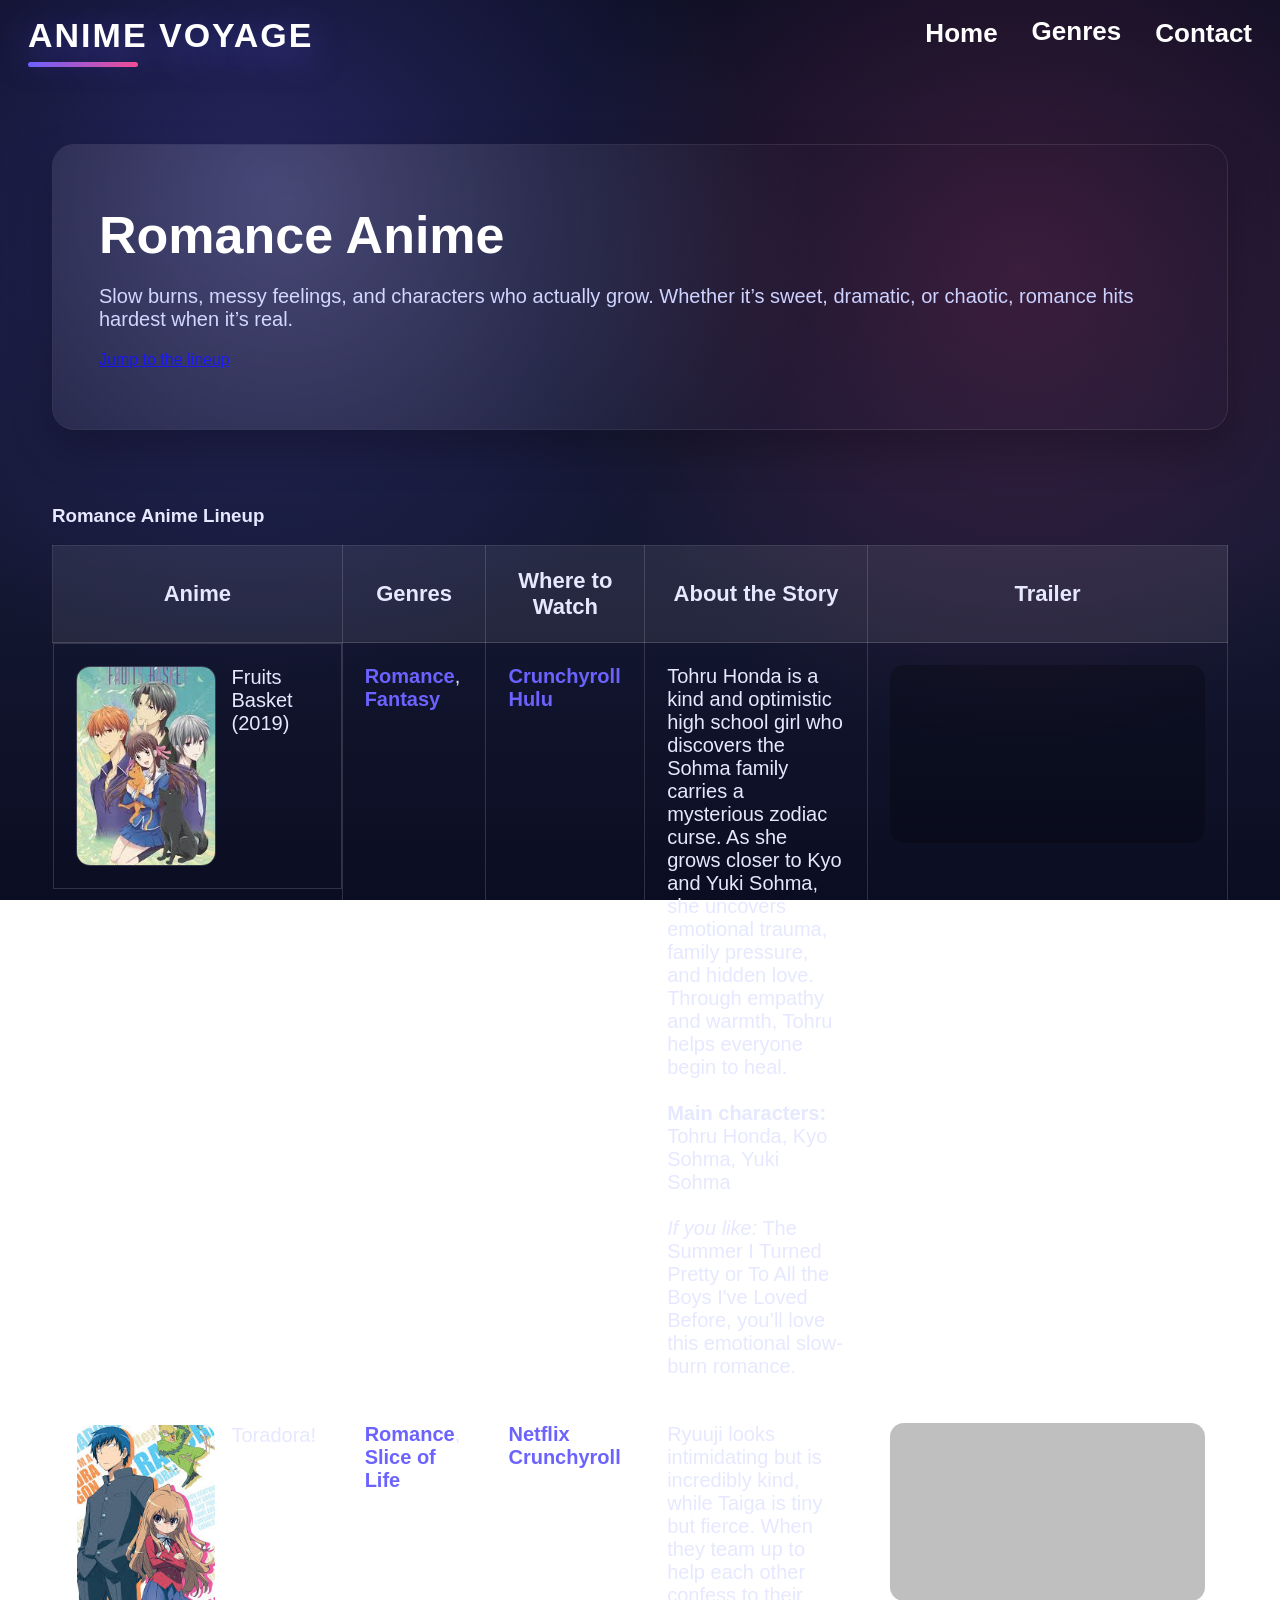
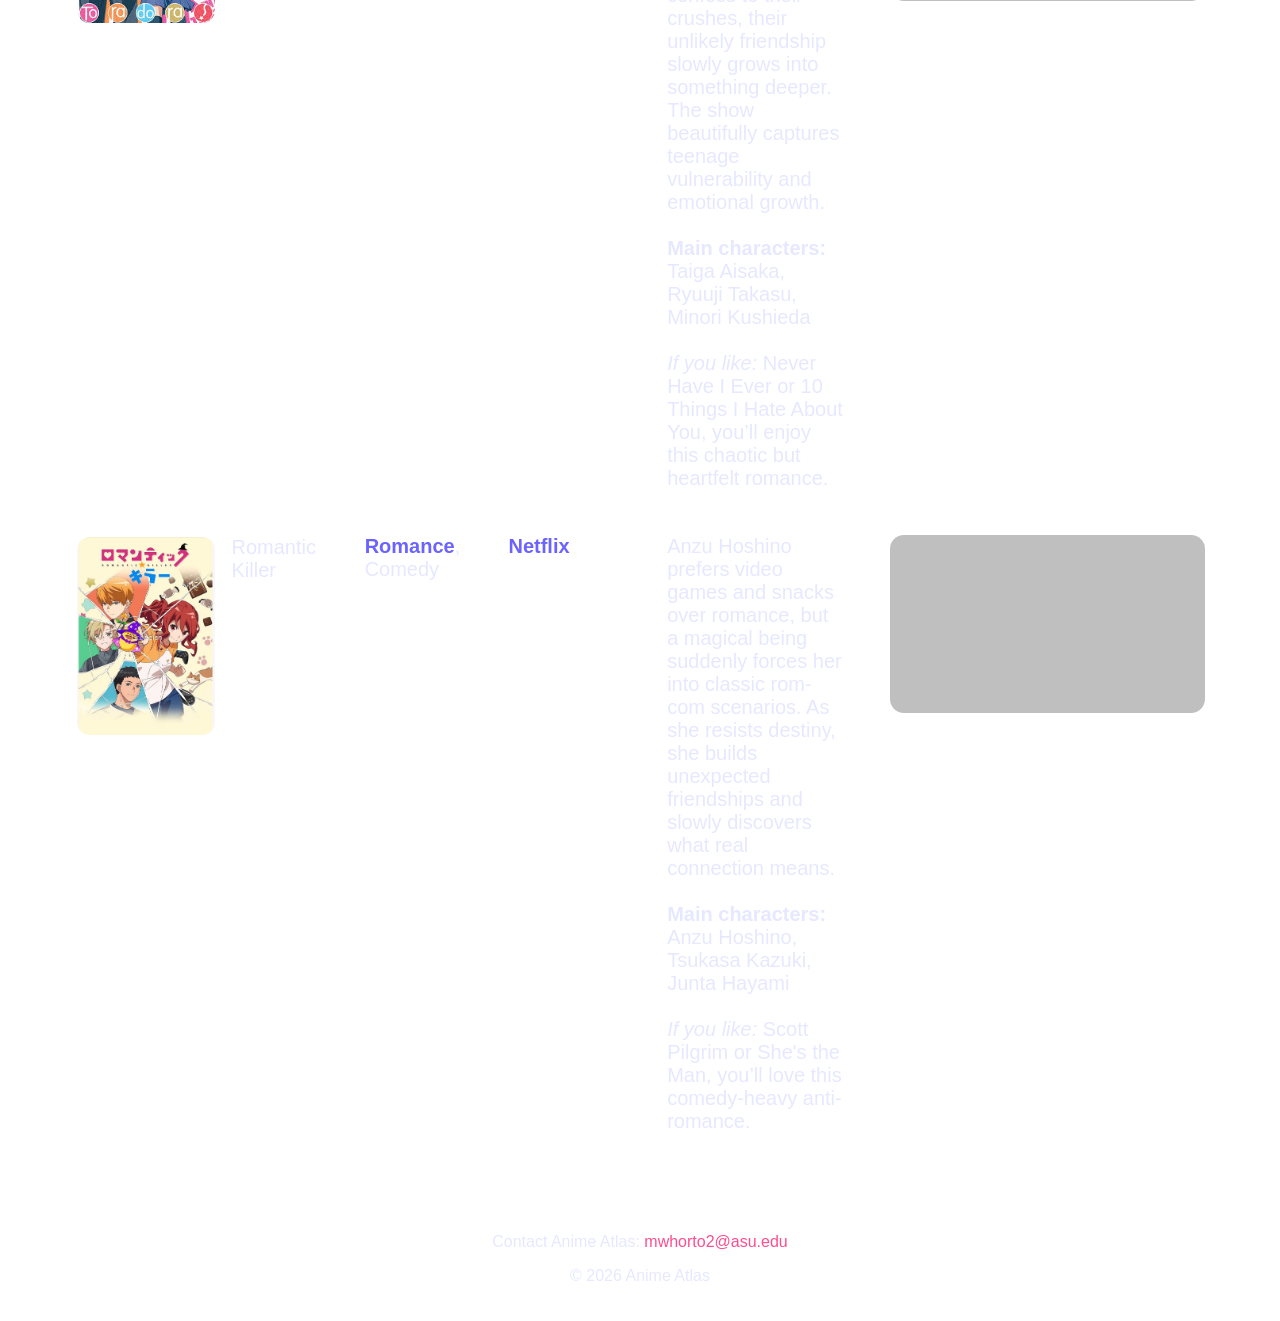
<file: romance.html>
<!doctype html>
<html lang="en">
<head>
  <meta charset="UTF-8" />
  <meta name="viewport" content="width=device-width, initial-scale=1.0" />
  <title>Anime Voyage | Romance</title>
  <link rel="stylesheet" href="style.css" />
</head>

<body>
  <div id="wrapper">

    <div class="topbar">

      <header class="site-header">
        <a class="brand-link" href="index.html">Anime Voyage</a>
      </header>

      <nav class="site-nav">
        <a href="index.html">Home</a>

        <details class="menu">
          <summary>Genres</summary>
          <div class="menu-panel">
            <a href="romance.html">Romance</a>
            <a href="fantasy.html">Fantasy</a>
            <a href="action.html">Action</a>
            <a href="SOL.html">Slice of Life</a>
          </div>
        </details>

        <a href="contact.html">Contact</a>
      </nav>

    </div>

    <script>
      document.addEventListener("click", function(e){
        const menu = document.querySelector(".menu");
        if(menu && !menu.contains(e.target)){
          menu.removeAttribute("open");
        }
      });
    </script>

    <main>
      <section class="hero hero-romance">
        <div class="hero-inner">
          <h2>Romance Anime</h2>
          <p>
            Slow burns, messy feelings, and characters who actually grow.
            Whether it’s sweet, dramatic, or chaotic, romance hits hardest when it’s real.
          </p>
          <a class="hero-btn" href="#lineup">Jump to the lineup</a>
        </div>
      </section>

     <section class="anime-table-section" id="lineup">

  <div class="table-box">
    <h3>Romance Anime Lineup</h3>

    <div class="table-wrap">
      <table class="anime-table">

        <thead>
          <tr>
            <th>Anime</th>
            <th>Genres</th>
            <th>Where to Watch</th>
            <th>About the Story</th>
            <th>Trailer</th>
          </tr>
        </thead>

        <tbody>

              <tr>
                <td class="anime-cell">
                  <img src="fruitsbasket.jpg" alt="Fruits Basket" class="anime-img">
                  Fruits Basket (2019)
                </td>
                <td>
                  <a href="romance.html">Romance</a>,
                  <a href="fantasy.html">Fantasy</a>
                </td>
                <td>
                  <a href="https://www.crunchyroll.com/series/G6ZJMGEXY/fruits-basket" target="_blank">Crunchyroll</a><br>
                  <a href="https://www.hulu.com/series/fruits-basket-2019" target="_blank">Hulu</a>
                </td>
                <td>
                  Tohru Honda is a kind and optimistic high school girl who discovers the
                  Sohma family carries a mysterious zodiac curse. As she grows closer to
                  Kyo and Yuki Sohma, she uncovers emotional trauma, family pressure, and
                  hidden love. Through empathy and warmth, Tohru helps everyone begin to heal.
                  <br><br>
                  <strong>Main characters:</strong> Tohru Honda, Kyo Sohma, Yuki Sohma
                  <br><br>
                  <em>If you like:</em> The Summer I Turned Pretty or To All the Boys I've Loved Before,
                  you’ll love this emotional slow-burn romance.
                </td>
                <td>
                  <iframe
                    src="https://www.youtube.com/embed/5FtA7oiHhNI"
                    title="Fruits Basket Trailer"
                    allowfullscreen>
                  </iframe>
                </td>
              </tr>

              <tr>
                <td class="anime-cell">
                  <img src="toradora.jpg" alt="Toradora" class="anime-img">
                  Toradora!
                </td>
                <td>
                  <a href="romance.html">Romance</a>,
                  <a href="SOL.html">Slice of Life</a>
                </td>
                <td>
                  <a href="https://www.netflix.com/title/80049275" target="_blank">Netflix</a><br>
                  <a href="https://www.crunchyroll.com/series/G6P8PXJW6/toradora" target="_blank">Crunchyroll</a>
                </td>
                <td>
                  Ryuuji looks intimidating but is incredibly kind, while Taiga is tiny but fierce.
                  When they team up to help each other confess to their crushes, their unlikely
                  friendship slowly grows into something deeper. The show beautifully captures
                  teenage vulnerability and emotional growth.
                  <br><br>
                  <strong>Main characters:</strong> Taiga Aisaka, Ryuuji Takasu, Minori Kushieda
                  <br><br>
                  <em>If you like:</em> Never Have I Ever or 10 Things I Hate About You,
                  you’ll enjoy this chaotic but heartfelt romance.
                </td>
                <td>
                  <iframe
                    src="https://www.youtube.com/embed/ya570uUgQNc"
                    title="Toradora Trailer"
                    allowfullscreen>
                  </iframe>
                </td>
              </tr>

              <tr>
                <td class="anime-cell">
                  <img src="romantickiller.jpg" alt="Romantic Killer" class="anime-img">
                  Romantic Killer
                </td>
                <td>
                  <a href="romance.html">Romance</a>, Comedy
                </td>
                <td>
                  <a href="https://www.netflix.com/title/81318888" target="_blank">Netflix</a>
                </td>
                <td>
                  Anzu Hoshino prefers video games and snacks over romance, but a magical being
                  suddenly forces her into classic rom-com scenarios. As she resists destiny,
                  she builds unexpected friendships and slowly discovers what real connection means.
                  <br><br>
                  <strong>Main characters:</strong> Anzu Hoshino, Tsukasa Kazuki, Junta Hayami
                  <br><br>
                  <em>If you like:</em> Scott Pilgrim or She's the Man,
                  you’ll love this comedy-heavy anti-romance.
                </td>
                <td>
                  <iframe
                    src="https://www.youtube.com/embed/jcmnHOJm8-A"
                    title="Romantic Killer Trailer"
                    allowfullscreen>
                  </iframe>
                </td>
              </tr>

            </tbody>
          </table>
        </div>
      </section>
    </main>

    <footer>
  <p>
    Contact Anime Atlas:
    <a href="mailto:mwhorto2@asu.edu">mwhorto2@asu.edu</a>
  </p>

  <p>
    &copy; 2026 Anime Atlas
  </p>
</footer>

  </div>
</body>
</html>
</file>
<file: style.css>
:root {
  --text: #e6e8ff;
  --muted: #cdd2ff;
  --bg1: #0b0e22;
  --bg2: #141833;
  --panel: rgba(21, 25, 51, 0.72);
  --border: rgba(255,255,255,0.10);
  --border2: rgba(255,255,255,0.16);
  --primary: #6c63ff;
  --accent: #ff4d8d;
}

*{box-sizing:border-box;}

body{
  margin:0;
  font-family:"Segoe UI",Arial,sans-serif;
  color:var(--text);
  background:
    radial-gradient(circle at 20% 20%,rgba(108,99,255,0.25),transparent 40%),
    radial-gradient(circle at 80% 30%,rgba(255,77,141,0.18),transparent 40%),
    linear-gradient(180deg,var(--bg1),var(--bg2) 60%,var(--bg1));
  background-attachment:fixed;
}

/* Push content down so it clears the fixed brand + fixed nav */
#wrapper{
  width:95%;
  max-width:1500px;
  margin:auto;
  padding:120px 20px 20px;
}

main{
  display:flex;
  flex-direction:column;
  gap:22px;
}

/* ===== FIXED TOP-LEFT BRAND (HOME BUTTON) ===== */
.site-header{
  position:fixed;
  top:18px;
  left:28px;
  z-index:10000;
  margin:0;
  padding:0;
  text-align:left;
}

.brand-link,
.brand-link:visited{
  display:inline-block;
  text-decoration:none;
  color:white;
  font-weight:900;
  letter-spacing:2px;
  text-transform:uppercase;
  font-size:34px;
  line-height:1;
  text-shadow:0 10px 34px rgba(108,99,255,0.55);
}

/* underline bar under the brand */
.brand-link::after{
  content:"";
  display:block;
  width:110px;
  height:5px;
  margin-top:10px;
  background:linear-gradient(90deg,var(--primary),var(--accent));
  border-radius:8px;
}

/* optional hover (doesn't affect visited color) */
.brand-link:hover{
  transform:translateY(-1px);
  text-shadow:
    0 10px 34px rgba(108,99,255,0.55),
    0 0 14px rgba(255,77,141,0.55);
}

/* ===== NAV (top-right) ===== */
.site-nav{
  position:fixed;
  top:18px;
  right:28px;
  display:flex;
  gap:34px;
  z-index:9999;
}

.site-nav a{
  text-decoration:none;
  font-weight:800;
  font-size:26px;
  color:white;
  transition:.2s;
}

.site-nav a:visited{
  color:white;
}

.site-nav a:hover,
.site-nav summary:hover{
  color:var(--accent);
  transform:translateY(-2px);
  text-shadow:0 0 10px rgba(255,77,141,0.7);
}

.menu summary{
  list-style:none;
}

.menu summary::-webkit-details-marker{
  display:none;
}

/* make Genres match other nav links */
.site-nav summary{
  text-decoration:none;
  font-weight:800;
  font-size:26px;
  color:#ffffff;
  font-family:"Segoe UI", Arial, sans-serif;
  cursor:pointer;
  padding:0;
  margin:0;
  line-height:1;
}

.site-nav summary:hover{
  color:var(--accent);
  transform:translateY(-2px);
}

/* ===== GENRES DROPDOWN ===== */
.menu{
  position:relative;
}

/* dropdown container */
.menu-panel{
  position:absolute;
  top:45px;
  right:0;
  display:flex;
  flex-direction:column;
  background:rgba(15,18,38,0.95);
  border:1px solid var(--border2);
  border-radius:14px;
  overflow:hidden;
  backdrop-filter:blur(10px);
  box-shadow:0 18px 45px rgba(0,0,0,0.45);
  animation:menuFade .2s ease;
}

/* hide when closed */
.menu:not([open]) .menu-panel{
  display:none;
}

/* dropdown links */
.menu-panel a{
  padding:14px 18px;
  font-size:18px;
  font-weight:700;
  color:white;
  text-decoration:none;
  border-bottom:1px solid rgba(255,255,255,0.08);
  transition:0.2s;
}

.menu-panel a:last-child{
  border-bottom:none;
}

.menu-panel a:hover{
  background:linear-gradient(90deg,var(--primary),var(--accent));
  color:white;
}

@keyframes menuFade{
  from{opacity:0; transform:translateY(-5px);}
  to{opacity:1; transform:translateY(0);}
}

/* ===== VIDEO BANNER ===== */
.video-banner{
  position:relative;
  width:100%;
  height:360px;
  overflow:hidden;
  border-radius:18px;
  border:1px solid var(--border);
  background:#000;
  box-shadow:0 18px 40px rgba(0,0,0,0.25);
}

.video-banner video{
  position:absolute;
  inset:0;
  width:100%;
  height:100%;
  object-fit:cover;
  transform:scale(1.02);
  opacity:0.85;
}

.video-banner::after{
  content:"";
  position:absolute;
  inset:0;
  background:
    linear-gradient(90deg, rgba(0,0,0,0.65), rgba(0,0,0,0.15) 55%, rgba(0,0,0,0.45)),
    radial-gradient(circle at 30% 30%, rgba(108,99,255,0.25), transparent 55%),
    radial-gradient(circle at 70% 70%, rgba(255,77,141,0.18), transparent 55%);
  pointer-events:none;
}

.banner-text{
  position:absolute;
  inset:0;
  z-index:2;
  display:flex;
  flex-direction:column;
  align-items:center;
  justify-content:center;
  text-align:center;
  padding:24px;
  color:#fff;
}

.hero-title{
  font-size:4rem;
  letter-spacing:4px;
  margin:0;
  text-shadow:
    0 0 10px rgba(108,99,255,0.7),
    0 0 25px rgba(255,77,141,0.5);
}

.hero-line{
  width:140px;
  height:6px;
  margin:18px auto 18px;
  border-radius:4px;
  background:linear-gradient(90deg,var(--primary),var(--accent));
}

.banner-text p{
  margin:0;
  font-size:1.2rem;
  text-shadow:2px 2px 8px rgba(0,0,0,0.8);
}

/* HERO */
.hero{
  margin:24px auto 34px;
  border-radius:22px;
  padding:60px 46px;
  color:#fff;
  position:relative;
  overflow:hidden;
  border:1px solid var(--border);
  box-shadow:0 18px 40px rgba(0,0,0,0.25);
}

.hero::after{
  content:"";
  position:absolute;
  inset:0;
  background:radial-gradient(circle at 20% 20%,rgba(255,255,255,0.16),transparent 55%);
}

.hero h2{
  margin:0 0 10px;
  font-size:52px;
}

.hero p{
  font-size:20px;
  color:var(--muted);
}

/* PANELS */
.panel{
  background:var(--panel);
  border:1px solid var(--border);
  border-radius:20px;
  padding:35px;
  backdrop-filter:blur(14px);
  box-shadow:0 20px 50px rgba(0,0,0,0.45);
}

/* TABLE */
.table-wrap{
  width:100%;
  overflow-x:auto;
}

.anime-table{
  width:100%;
  min-width:1100px;
  border-collapse:collapse;
}

.anime-table th,
.anime-table td{
  border:1px solid rgba(255,255,255,0.15);
  padding:22px;
}

.anime-table td{
  font-size:20px;
  vertical-align:top;
}

.anime-table th{
  background:rgba(255,255,255,0.08);
  font-size:22px;
  vertical-align:middle;
}

.anime-table th:nth-child(5),
.anime-table td:nth-child(5){
  width:360px;
}

.anime-cell{
  display:flex;
  align-items:flex-start;
  gap:16px;
}

.anime-img{
  width:140px;
  height:200px;
  object-fit:cover;
  border-radius:14px;
  border:1px solid rgba(255,255,255,0.18);
  display:block;
  flex:0 0 auto;
}

.anime-table td iframe{
  display:block;
  width:100%;
  max-width:360px;
  aspect-ratio:16/9;
  height:auto;
  border:0;
  border-radius:14px;
  background:rgba(0,0,0,0.25);
}

.anime-table a{
  color:var(--primary);
  font-weight:700;
  text-decoration:none;
}

.anime-table a:visited{
  color:var(--primary);
}

.anime-table a:hover{
  color:var(--accent);
  text-decoration:underline;
}

/* ===== CAROUSEL ===== */
.carousel{
  position:relative;
  margin-top:20px;
}

.carousel input{
  position:absolute;
  opacity:0;
}

.carousel-viewport{
  height:560px;
  border-radius:18px;
  border:1px solid var(--border);
  overflow:hidden;
  background:rgba(0,0,0,0.35);
  box-shadow:0 20px 50px rgba(0,0,0,0.45);
}

.carousel-track{
  display:flex;
  width:400%;
  height:100%;
  transition:transform .6s ease;
}

.carousel-slide{
  width:25%;
  flex:0 0 25%;
}

.carousel-slide img{
  width:100%;
  height:100%;
  object-fit:contain;
  transition:transform .4s;
}

.carousel-slide:hover img{
  transform:scale(1.03);
}

#s1:checked ~ .carousel-viewport .carousel-track{transform:translateX(0);}
#s2:checked ~ .carousel-viewport .carousel-track{transform:translateX(-25%);}
#s3:checked ~ .carousel-viewport .carousel-track{transform:translateX(-50%);}
#s4:checked ~ .carousel-viewport .carousel-track{transform:translateX(-75%);}

/* ===== CAROUSEL ARROWS ===== */
.carousel-arrows{
  position:absolute;
  inset:0;
  pointer-events:none;
}

.carousel-arrows label{
  pointer-events:auto;
  position:absolute;
  top:50%;
  transform:translateY(-50%);
  width:60px;
  height:60px;
  border-radius:50%;
  background:rgba(10,12,28,0.9);
  border:1px solid rgba(255,255,255,0.2);
  color:white;
  font-size:34px;
  display:flex;
  align-items:center;
  justify-content:center;
  cursor:pointer;
  transition:.25s;
  box-shadow:0 10px 25px rgba(0,0,0,.5);
}

.carousel-arrows label:hover{
  background:linear-gradient(90deg,var(--primary),var(--accent));
  transform:translateY(-50%) scale(1.1);
}

.carousel-arrows .left{left:20px;}
.carousel-arrows .right{right:20px;}

.carousel-arrows label{display:none;}
#s1:checked ~ .carousel-arrows .a1{display:flex;}
#s2:checked ~ .carousel-arrows .a2{display:flex;}
#s3:checked ~ .carousel-arrows .a3{display:flex;}
#s4:checked ~ .carousel-arrows .a4{display:flex;}

/* DOTS */
.carousel-dots{
  display:flex;
  justify-content:center;
  gap:10px;
  margin-top:16px;
}

.carousel-dots label{
  width:12px;
  height:12px;
  border-radius:50%;
  border:1px solid rgba(255,255,255,.3);
  background:rgba(255,255,255,.15);
  cursor:pointer;
  transition:.2s;
}

.carousel-dots label:hover{
  transform:scale(1.2);
}

#s1:checked ~ .carousel-dots label[for="s1"],
#s2:checked ~ .carousel-dots label[for="s2"],
#s3:checked ~ .carousel-dots label[for="s3"],
#s4:checked ~ .carousel-dots label[for="s4"]{
  background:linear-gradient(90deg,var(--primary),var(--accent));
}

/* FOOTER */
.site-footer{
  margin-top:60px;
  padding:28px;
  text-align:center;
  font-weight:800;
  border-radius:18px;
  border:1px solid rgba(255,255,255,.10);
  background:linear-gradient(135deg,rgba(21,25,51,.85),rgba(255,77,141,.18));
}

footer a{
  color:var(--accent);
  text-decoration:none;
}

footer a:visited{
  color:var(--accent);
}

footer a:hover{
  color:var(--primary);
  text-decoration:underline;
}

footer{
  border-top:1px solid var(--border);
  padding-top:20px;
  margin-top:40px;
  text-align:center;
}

/* ===== RESPONSIVE ===== */
@media (max-width: 600px){
  #wrapper{ width:92%; padding:110px 16px 16px; }

  .site-header{ left:14px; }
  .brand-link, .brand-link:visited{ font-size:22px; }
  .brand-link::after{ width:86px; }

  .site-nav{ right:14px; gap:14px; }
  .site-nav a, .site-nav summary{ font-size:18px; }

  .menu-panel a{ font-size:16px; padding:12px 14px; }

  .video-banner{ height:280px; }
  .hero-title{ font-size:2.4rem; letter-spacing:2px; }

  .hero{ padding:34px 18px; }
  .hero h2{ font-size:32px; }
  .hero p{ font-size:16px; }

  .anime-table{ min-width:900px; }
  .anime-table th, .anime-table td{ padding:16px; }
  .anime-img{ width:110px; height:160px; }

  .anime-table th:nth-child(5), .anime-table td:nth-child(5){ width:300px; }
  .anime-table td iframe{ max-width:300px; }

  .carousel-viewport{ height:300px; }
  .carousel-arrows label{ width:44px; height:44px; font-size:24px; }
}

@media (min-width: 601px) and (max-width: 1024px){
  #wrapper{ width:94%; padding:120px 20px 20px; }

  .brand-link, .brand-link:visited{ font-size:28px; }
  .brand-link::after{ width:96px; }

  .site-nav{ right:18px; gap:20px; }
  .site-nav a, .site-nav summary{ font-size:22px; }

  .video-banner{ height:320px; }
  .hero-title{ font-size:3.2rem; }

  .hero{ padding:46px 28px; }
  .hero h2{ font-size:42px; }
  .hero p{ font-size:18px; }

  .anime-table{ min-width:1050px; }
  .anime-table th:nth-child(5), .anime-table td:nth-child(5){ width:340px; }
  .anime-table td iframe{ max-width:340px; }

  .carousel-viewport{ height:420px; }
}

@media (min-width: 1025px){
  .anime-table th:nth-child(5),
  .anime-table td:nth-child(5){
    width:360px;
  }
}
</file>
